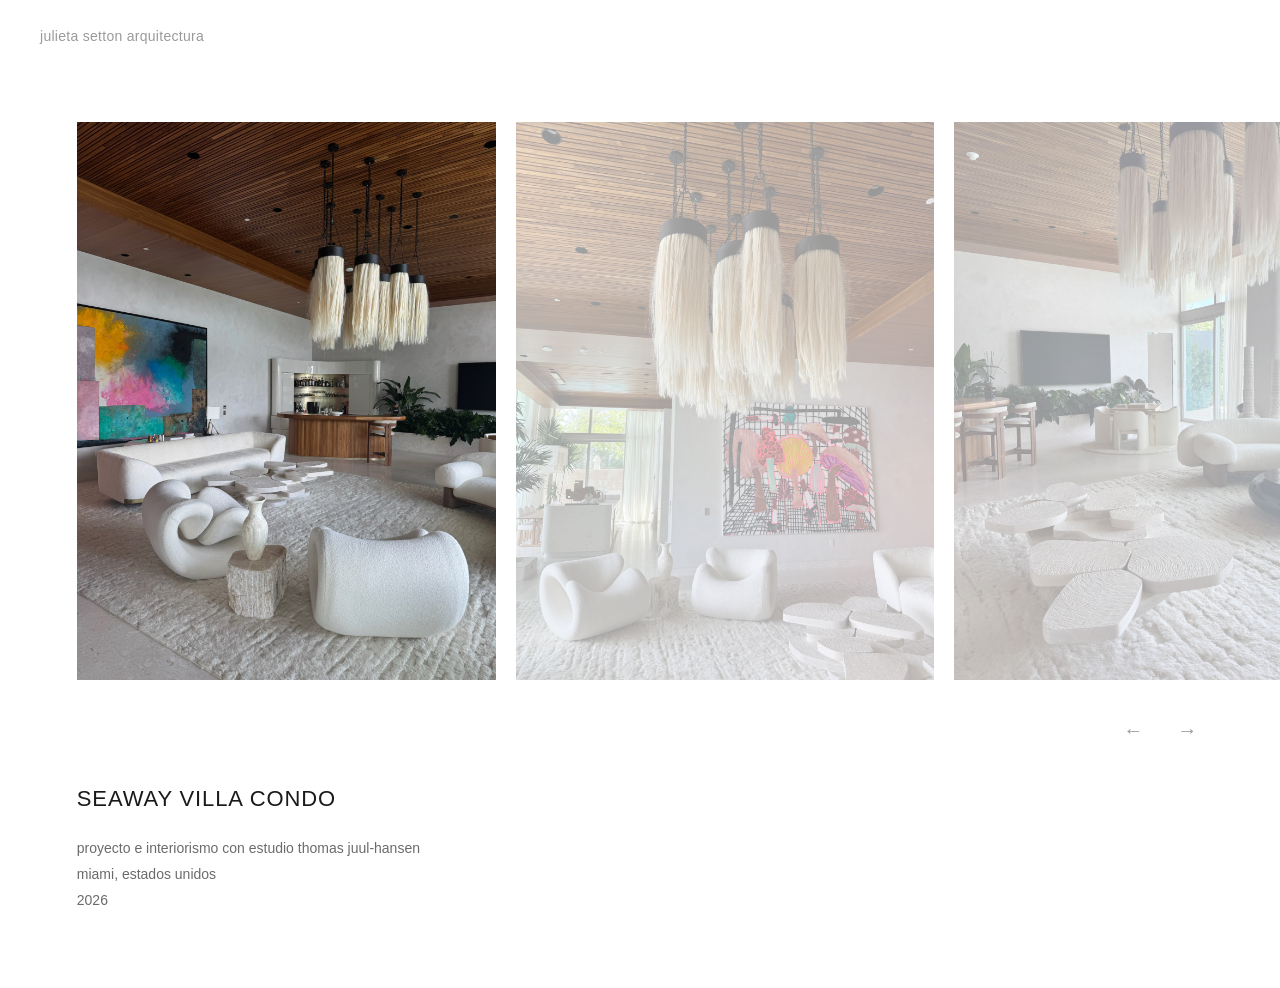
<file: proyecto.html>
<!DOCTYPE html>
<html lang="es">
<head>
  <meta charset="UTF-8" />
  <meta name="viewport" content="width=device-width, initial-scale=1.0" />
  <title>Proyecto — Julieta Setton Arquitectura</title>
  <link rel="stylesheet" href="css/style.css" />
</head>
<body>
  <header class="nav">
    <a class="nav__marca" href="index.html">julieta setton arquitectura</a>
  </header>

  <main class="detalle" id="detalle">
    <!-- El carrusel y la ficha técnica se generan solos desde js/data.js -->
  </main>

  <script src="js/data.js"></script>
  <script src="js/proyecto.js"></script>
</body>
</html>
</file>
<file: css/style.css>
:root {
  --gris-texto: #9a9a9a;
  --gris-texto-oscuro: #6b6b6b;
  --gris-linea: #e4e4e4;
  --negro: #1a1a1a;
  --fuente: "Helvetica Neue", Helvetica, Arial, sans-serif;
}

* {
  box-sizing: border-box;
}

html,
body {
  margin: 0;
  padding: 0;
  background: #ffffff;
  color: var(--gris-texto);
  font-family: var(--fuente);
  font-weight: 300;
}

a {
  color: inherit;
  text-decoration: none;
}

img {
  display: block;
  max-width: 100%;
}

/* ---------- Nav ---------- */

.nav {
  display: grid;
  grid-template-columns: 1fr auto 1fr;
  align-items: center;
  padding: 28px 40px;
}

.nav__marca {
  justify-self: start;
  font-size: 14px;
  letter-spacing: 0.02em;
  color: var(--gris-texto);
}

.nav__marca:hover {
  color: var(--negro);
}

.nav__links {
  justify-self: center;
  display: flex;
  gap: 28px;
}

.nav__links a {
  font-size: 14px;
  letter-spacing: 0.02em;
  color: var(--gris-texto);
}

.nav__links a:hover,
.nav__links a.activo {
  color: var(--negro);
}

.nav__hamburguesa {
  justify-self: end;
  display: none;
  background: none;
  border: none;
  cursor: pointer;
  color: var(--gris-texto);
  font-size: 20px;
  line-height: 1;
  padding: 4px;
}

.nav__hamburguesa:hover {
  color: var(--negro);
}

.nav__overlay {
  position: fixed;
  inset: 0;
  z-index: 100;
  background: #ffffff;
  display: flex;
  flex-direction: column;
  align-items: center;
  justify-content: center;
  gap: 36px;
  opacity: 0;
  pointer-events: none;
  transform: translateY(-8px);
  transition: opacity 0.25s ease, transform 0.25s ease;
}

.nav__overlay.abierto {
  opacity: 1;
  pointer-events: auto;
  transform: translateY(0);
}

.nav__overlay a {
  font-size: 28px;
  font-weight: 300;
  color: var(--gris-texto);
}

.nav__overlay a:hover,
.nav__overlay a.activo {
  color: var(--negro);
}

.nav__overlay-cerrar {
  position: absolute;
  top: 28px;
  right: 40px;
  background: none;
  border: none;
  cursor: pointer;
  color: var(--gris-texto);
  font-size: 22px;
}

.nav__overlay-cerrar:hover {
  color: var(--negro);
}

@media (max-width: 700px) {
  .nav {
    display: flex;
    justify-content: space-between;
  }
  .nav__links {
    display: none;
  }
  .nav__hamburguesa {
    display: block;
  }
}

/* ---------- Grid del home ---------- */

.grid {
  display: grid;
  grid-template-columns: repeat(3, 1fr);
  gap: 3px;
  padding: 0 3px 3px;
}

.tile {
  position: relative;
  display: block;
  aspect-ratio: 1 / 1;
  overflow: hidden;
  background: #f2f2f2;
}

.tile img {
  width: 100%;
  height: 100%;
  object-fit: cover;
  transition: transform 0.6s ease;
}

.tile:hover img {
  transform: scale(1.03);
}

.tile__overlay {
  position: absolute;
  inset: 0;
  display: flex;
  align-items: center;
  padding: 0 28px;
  background: rgba(20, 20, 20, 0.5);
  opacity: 0;
  transition: opacity 0.35s ease;
}

.tile:hover .tile__overlay {
  opacity: 1;
}

.tile__overlay span {
  color: #f5f5f5;
  font-size: 15px;
  font-weight: 300;
  letter-spacing: 0.02em;
  text-transform: lowercase;
}

@media (max-width: 560px) {
  .grid {
    grid-template-columns: repeat(2, 1fr);
  }
  .tile__overlay {
    opacity: 1;
    background: linear-gradient(
      to top,
      rgba(0, 0, 0, 0.45),
      rgba(0, 0, 0, 0) 60%
    );
    align-items: flex-end;
    padding: 0 20px 18px;
  }
}

/* ---------- Página de detalle ---------- */

.detalle {
  padding: 20px 0 80px;
}

.carrusel {
  position: relative;
  overflow: hidden;
  padding: 30px 0 30px 6vw;
}

.carrusel__track {
  display: flex;
  align-items: center;
  will-change: transform;
  transition: transform 0.5s cubic-bezier(0.65, 0, 0.35, 1);
}

.carrusel__slide {
  /* alto fijo, ancho automático: cada imagen conserva su propia
     proporción (cuadrada, vertical, horizontal...) en vez de
     recortarse a una caja pareja */
  flex: 0 0 auto;
  height: 62vh;
  min-height: 320px;
  margin: 0 10px;
  background: #f2f2f2;
  opacity: 0.4;
  transition: opacity 0.5s ease;
}

.carrusel__slide.activa {
  opacity: 1;
}

.carrusel__slide img {
  display: block;
  height: 100%;
  width: auto;
}

.carrusel__nav {
  display: flex;
  justify-content: flex-end;
  gap: 22px;
  padding: 4px 6vw 0;
}

.carrusel__flecha {
  background: none;
  border: none;
  cursor: pointer;
  color: var(--gris-texto);
  font-size: 20px;
  font-family: var(--fuente);
  padding: 6px;
  line-height: 1;
}

.carrusel__flecha:hover {
  color: var(--negro);
}

.info {
  padding: 40px 6vw 0;
  max-width: 640px;
}

.info__titulo {
  font-size: 22px;
  letter-spacing: 0.04em;
  color: var(--negro);
  text-transform: uppercase;
  font-weight: 300;
  margin: 0 0 28px;
}

.ficha {
  display: flex;
  flex-direction: column;
  gap: 10px;
}

.ficha__fila {
  display: flex;
  gap: 18px;
  font-size: 14px;
}

.ficha__etiqueta {
  width: 110px;
  flex: none;
  color: var(--gris-texto);
  text-transform: lowercase;
}

.ficha__valor {
  color: var(--gris-texto-oscuro);
  text-transform: lowercase;
}

@media (max-width: 700px) {
  .carrusel {
    padding-left: 24px;
  }
  .carrusel__slide {
    height: 42vh;
  }
  .info {
    padding-left: 24px;
    padding-right: 24px;
  }
  .carrusel__nav {
    padding-right: 24px;
  }
}

/* ---------- Bio ---------- */

.bio {
  padding: 20px 6vw 80px;
  max-width: 760px;
}

.bio__fotos {
  display: flex;
  flex-wrap: wrap;
  gap: 12px;
  margin: 28px 0 36px;
}

.bio__fotos img {
  display: block;
  height: 46vh;
  min-height: 240px;
  width: auto;
}

.bio__texto p {
  font-size: 15px;
  line-height: 1.8;
  color: var(--gris-texto-oscuro);
  margin: 0 0 20px;
  max-width: 620px;
}

/* ---------- Contacto ---------- */

.contacto {
  padding: 20px 6vw 80px;
  max-width: 560px;
}

.contacto__lista {
  display: flex;
  flex-direction: column;
  gap: 24px;
  margin-top: 28px;
}

.contacto__fila {
  display: flex;
  align-items: center;
  gap: 16px;
}

.contacto__icono {
  flex: none;
  width: 22px;
  height: 22px;
  color: var(--gris-texto);
}

.contacto__icono svg {
  display: block;
  width: 100%;
  height: 100%;
}

.contacto__texto {
  display: flex;
  flex-direction: column;
  gap: 2px;
}

.contacto__etiqueta {
  font-size: 12px;
  color: var(--gris-texto);
  text-transform: lowercase;
}

.contacto__valor {
  font-size: 15px;
  color: var(--gris-texto-oscuro);
}

a.contacto__valor {
  color: var(--negro);
}

a.contacto__valor:hover {
  color: var(--gris-texto-oscuro);
}
</file>
